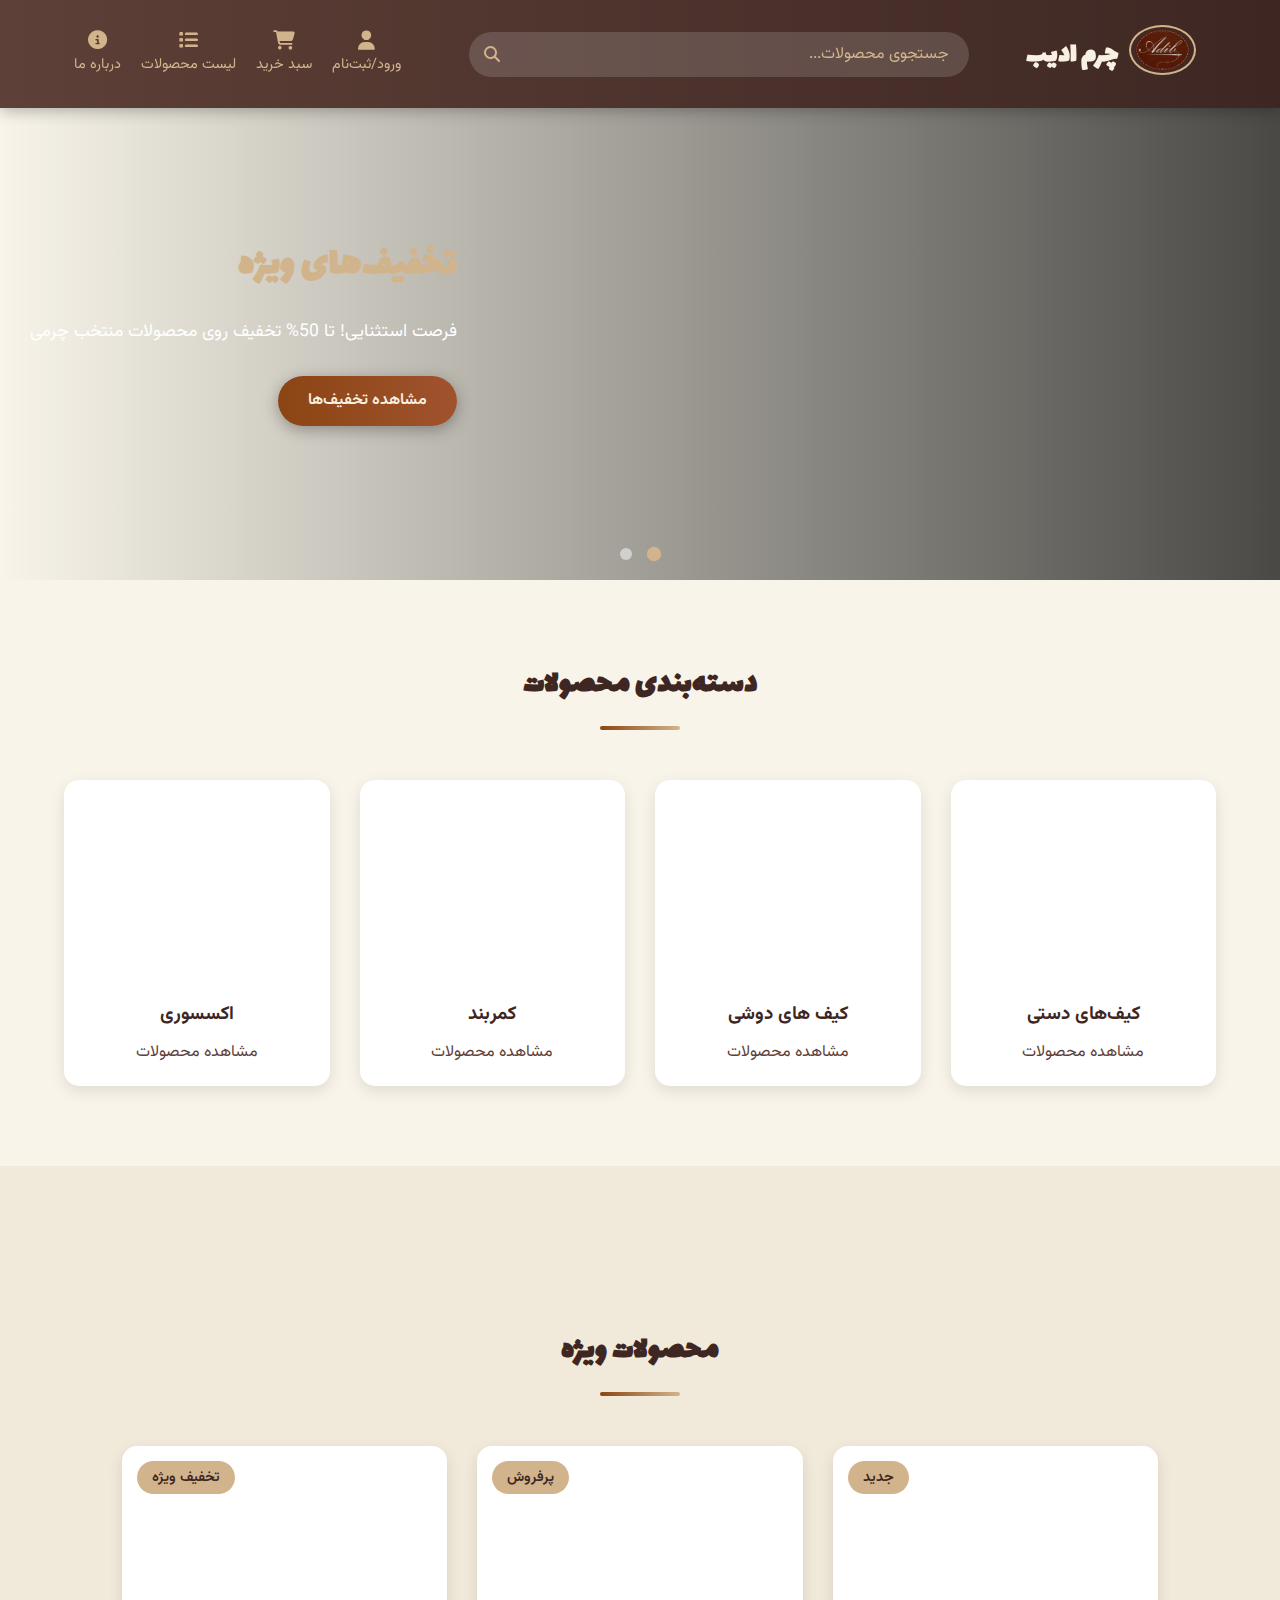
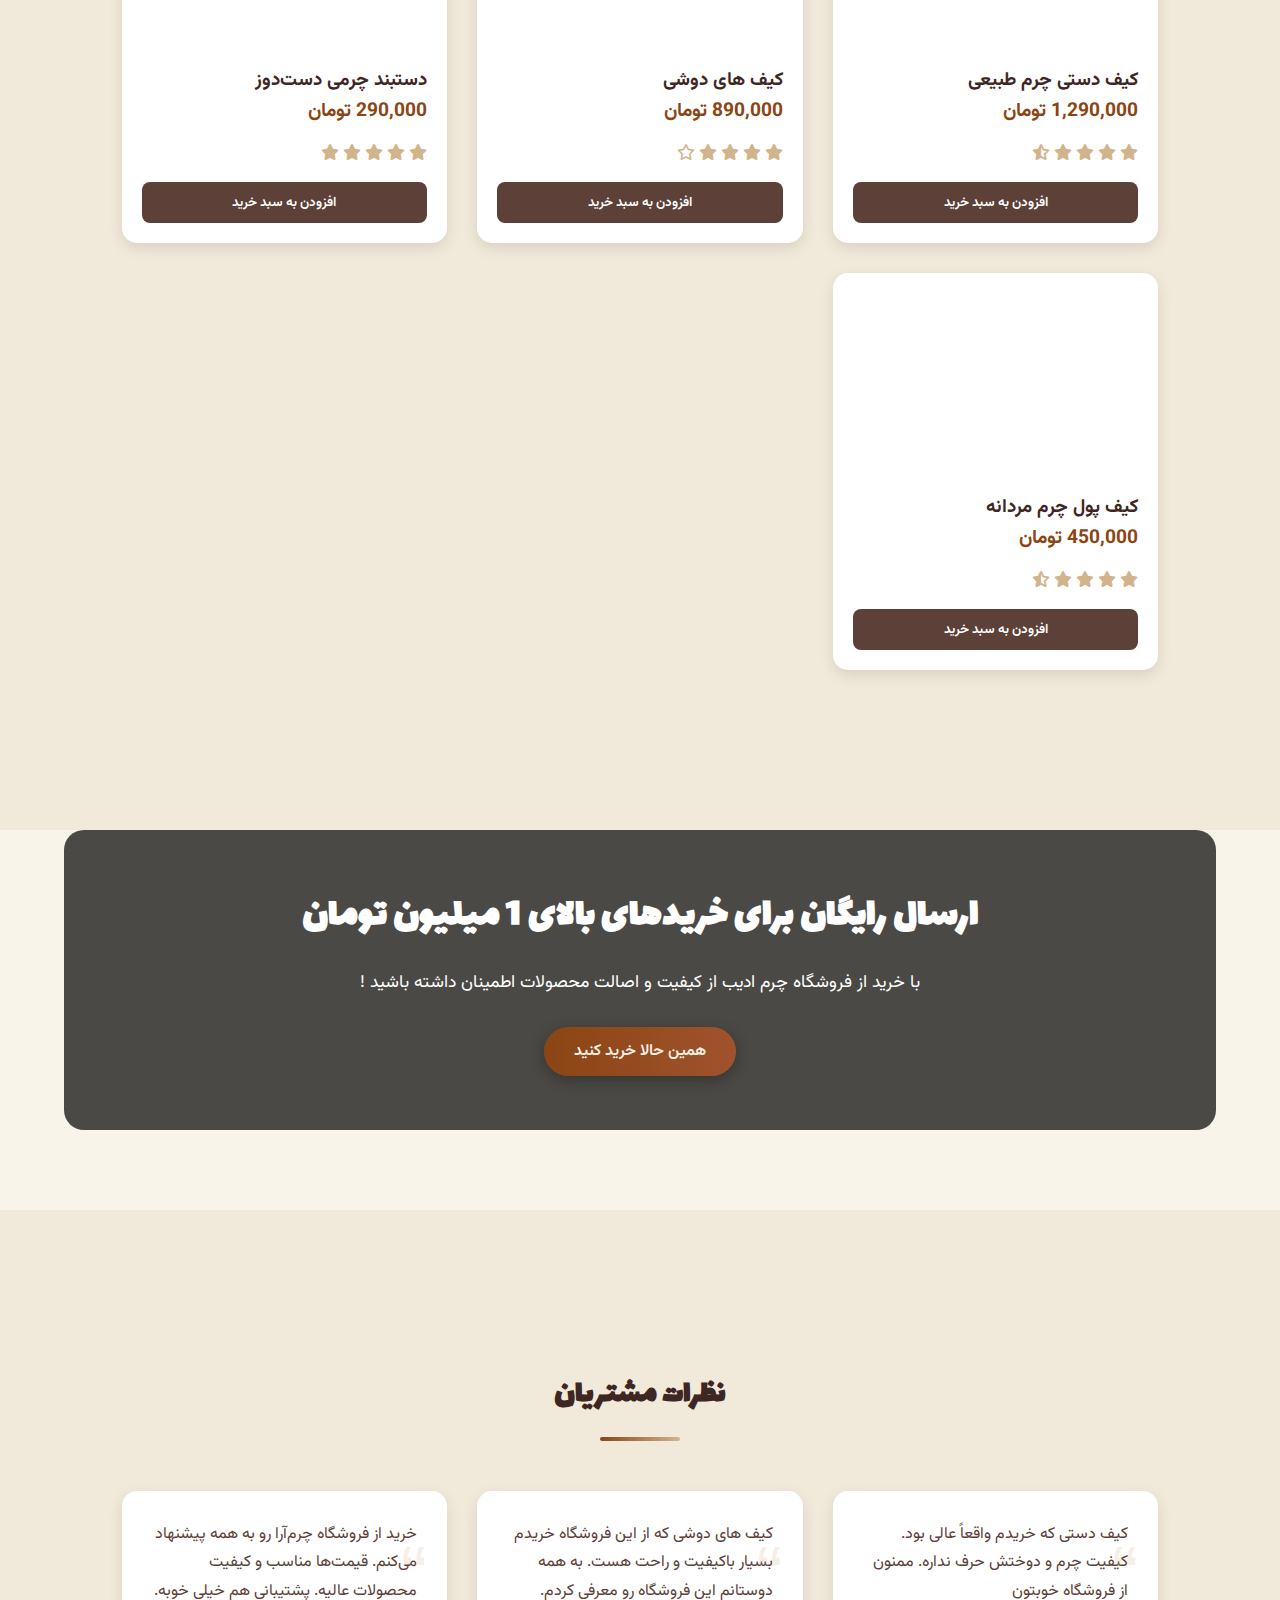
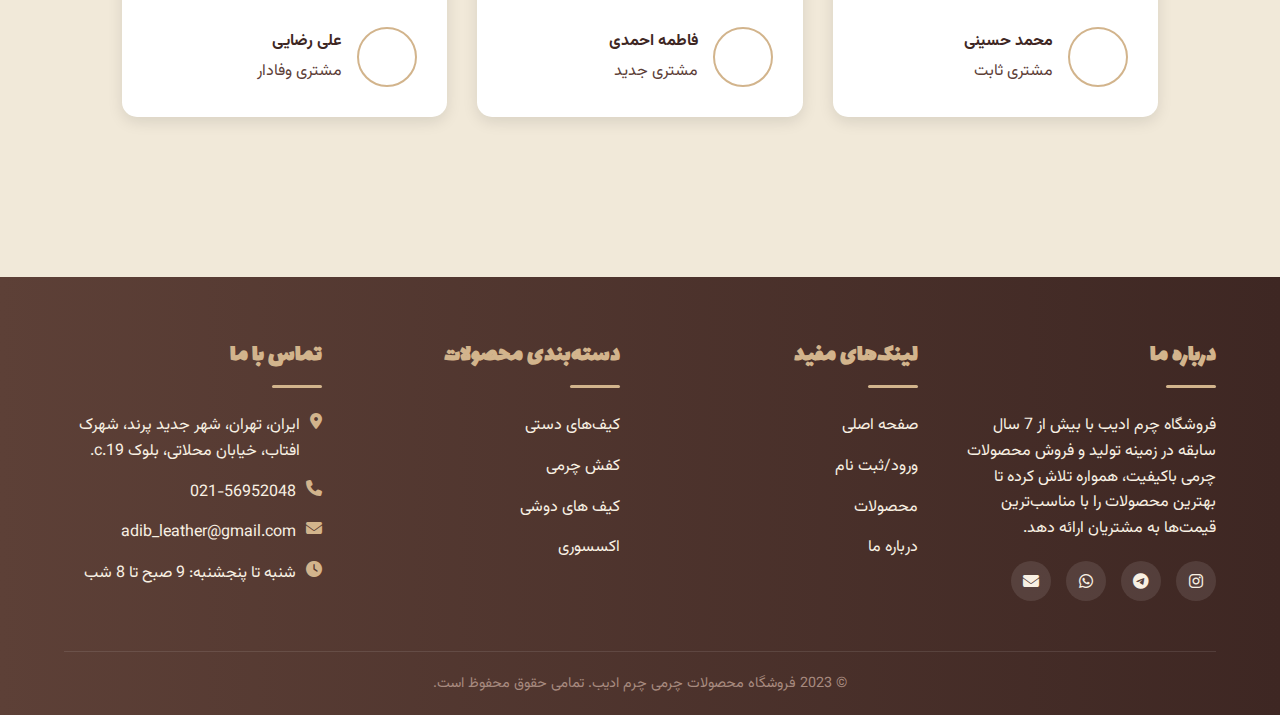
<file: index.html>
<!DOCTYPE html>
<html lang="fa" dir="rtl">
<head>
    <meta charset="UTF-8">
    <meta name="viewport" content="width=device-width, initial-scale=1.0">
    <link rel="icon" href="photos/logo white.jpg">
    <meta name="description" content="به دنیایی از کیفای چرمی خوش اومدین!">
    <title>Adib Leather</title>
    <link rel="stylesheet" href="https://cdnjs.cloudflare.com/ajax/libs/font-awesome/6.4.0/css/all.min.css">
    <link href="https://fonts.googleapis.com/css2?family=Lalezar&family=Vazirmatn:wght@400;500;600;700&display=swap" rel="stylesheet">
    <link rel="stylesheet" href="css/index.css">
   
</head>
<body>
    <!-- Header & Navbar -->
    <header>
        <div class="navbar">
            <div class="logo">
                <a href="index.html">
                <img src="photos/no back.png" alt="Logo">
                </a>
                <h1><a href="index.html">چرم ادیب</a></h1>
            </div>

            <div class="search-bar">
                <i class="fas fa-search"></i>
                <input type="text" placeholder="جستجوی محصولات...">
            </div>

            <div class="nav-links">
                <div class="nav-item" id="user-dropdown-trigger">
                    <i class="fas fa-user"></i>
                    <span>ورود/ثبت‌نام</span>
                    <div class="dropdown" id="user-dropdown">
                        <a href="sginin.html"><i class="fas fa-sign-in-alt"></i> ورود به حساب</a>
                        <a href="profile.html"><i class="fas fa-user-plus"></i>ویرایش پروفایل</a>
                        <a href="#" style="color: red;"><i class="fas fa-sign-out-alt" ></i> خروج</a>
                    </div>
                </div>

                <div class="nav-item" id="cart-dropdown-trigger">
                        <i class="fas fa-shopping-cart"></i>
                    <span>سبد خرید</span>
                    <div class="dropdown cart-dropdown" id="cart-dropdown">
                        <a href="#"><i class="fas fa-shopping-bag"></i>کالای 1</a>
                        <a href="#"><i class="fas fa-shopping-bag"></i> کالای 2</a>
                        <a href="#"><i class="fas fa-shopping-bag"></i> کالای 3</a>
                        <a href="#"><i class="fas fa-shopping-bag"></i> کالای 4</a>
                        <a href="shop.html" style="background: #D2B48C; color: #3E2723; text-align: center; font-weight: bold;">مشاهده سبد خرید</a>
                    </div>
                </div>

                <div class="nav-item">
                    <a href="prd.html">
                        <i class="fas fa-list"></i>
                        <span>لیست محصولات</span>
                    </a>
                </div>

                <div class="nav-item">
                    <a href="contact.html">
                        <i class="fas fa-info-circle"></i>
                        <span>درباره ما</span>
                    </a>
                </div>
            </div>
        </div>
    </header>

    <!-- Hero Slider -->
    <section class="hero">
        <div class="slides">
            <div class="slide" style="background-image: url('https://images.unsplash.com/photo-1601924994987-69e26d50dc26?ixlib=rb-4.0.3&ixid=M3wxMjA3fDB8MHxwaG90by1wYWdlfHx8fGVufDB8fHx8fA%3D%3D&auto=format&fit=crop&w=1470&q=80');">
                <div class="slide-content">
                    <h2>تخفیف‌های ویژه</h2>
                    <p>فرصت استثنایی! تا 50% تخفیف روی محصولات منتخب چرمی</p>
                    <a href="#" class="btn">مشاهده تخفیف‌ها</a>
                </div>
            </div>
            <div class="slide" style="background-image: url('https://images.unsplash.com/photo-1600857544200-b2f666a9a2ec?ixlib=rb-4.0.3&ixid=M3wxMjA3fDB8MHxwaG90by1wYWdlfHx8fGVufDB8fHx8fA%3D%3D&auto=format&fit=crop&w=1470&q=80');">
                <div class="slide-content">
                    <h2>پرفروش‌ترین‌ها</h2>
                    <p>محبوب‌ترین محصولات چرمی با کیفیت عالی و قیمت مناسب</p>
                    <a href="#" class="btn">مشاهده محصولات</a>
                </div>
            </div>
        </div>
        <div class="slider-controls">
            <div class="control-btn active"></div>
            <div class="control-btn"></div>
        </div>
    </section>

    <!-- Categories Section -->
    <section class="section">
        <h2 class="section-title">دسته‌بندی محصولات</h2>
        <div class="categories">
            <div class="category-card">
                <div class="category-img" style="background-image: url('https://images.unsplash.com/photo-1548036328-c9fa89d128fa?ixlib=rb-4.0.3&ixid=M3wxMjA3fDB8MHxwaG90by1wYWdlfHx8fGVufDB8fHx8fA%3D%3D&auto=format&fit=crop&w=1469&q=80');"></div>
                <div class="category-content">
                    <h3>کیف‌های دستی</h3>
                    <a href="prd.html">مشاهده محصولات</a>
                </div>
            </div>
            <div class="category-card">
                <div class="category-img" style="background-image: url('https://images.unsplash.com/photo-1611312449408-fcece27cdbb7?ixlib=rb-4.0.3&ixid=M3wxMjA3fDB8MHxwaG90by1wYWdlfHx8fGVufDB8fHx8fA%3D%3D&auto=format&fit=crop&w=1469&q=80');"></div>
                <div class="category-content">
                    <h3>کیف های دوشی</h3>
                    <a href="prd.html">مشاهده محصولات</a>
                </div>
            </div>
            <div class="category-card">
                <div class="category-img" style="background-image: url('https://images.unsplash.com/photo-1611312449408-fcece27cdbb7?ixlib=rb-4.0.3&ixid=M3wxMjA3fDB8MHxwaG90by1wYWdlfHx8fGVufDB8fHx8fA%3D%3D&auto=format&fit=crop&w=1469&q=80');"></div>
                <div class="category-content">
                    <h3>کمربند</h3>
                    <a href="prd.html">مشاهده محصولات</a>
                </div>
            </div>
            <div class="category-card">
                <div class="category-img" style="background-image: url('https://images.unsplash.com/photo-1584917865442-de89df76afd3?ixlib=rb-4.0.3&ixid=M3wxMjA3fDB8MHxwaG90by1wYWdlfHx8fGVufDB8fHx8fA%3D%3D&auto=format&fit=crop&w=1470&q=80');"></div>
                <div class="category-content">
                    <h3>اکسسوری</h3>
                    <a href="prd.html">مشاهده محصولات</a>
                </div>
            </div>
        </div>
    </section>

    <!-- Products Section -->
    <section class="products">
        <div class="section">
            <h2 class="section-title">محصولات ویژه</h2>
            <div class="product-grid">
                <div class="product-card">
                    <div class="product-badge">جدید</div>
                    <div class="product-img" style="background-image: url('https://images.unsplash.com/photo-1548036328-c9fa89d128fa?ixlib=rb-4.0.3&ixid=M3wxMjA3fDB8MHxwaG90by1wYWdlfHx8fGVufDB8fHx8fA%3D%3D&auto=format&fit=crop&w=1469&q=80');"></div>
                    <div class="product-content">
                        <a href="det.html" class="product-title"><h3>کیف دستی چرم طبیعی</h3></a>
                        <div class="product-price">1,290,000 تومان</div>
                        <div class="product-rating">
                            <i class="fas fa-star"></i>
                            <i class="fas fa-star"></i>
                            <i class="fas fa-star"></i>
                            <i class="fas fa-star"></i>
                            <i class="fas fa-star-half-alt"></i>
                        </div>
                        <button class="add-to-cart">افزودن به سبد خرید</button>
                    </div>
                </div>
                <div class="product-card">
                    <div class="product-badge">پرفروش</div>
                    <div class="product-img" style="background-image: url('https://images.unsplash.com/photo-1611312449408-fcece27cdbb7?ixlib=rb-4.0.3&ixid=M3wxMjA3fDB8MHxwaG90by1wYWdlfHx8fGVufDB8fHx8fA%3D%3D&auto=format&fit=crop&w=1469&q=80');"></div>
                    <div class="product-content">
                        <a href="det.html" class="product-title"> <h3>کیف های دوشی </h3></a>
                        <div class="product-price">890,000 تومان</div>
                        <div class="product-rating">
                            <i class="fas fa-star"></i>
                            <i class="fas fa-star"></i>
                            <i class="fas fa-star"></i>
                            <i class="fas fa-star"></i>
                            <i class="far fa-star"></i>
                        </div>
                        <button class="add-to-cart">افزودن به سبد خرید</button>
                    </div>
                </div>
                <div class="product-card">
                    <div class="product-badge">تخفیف ویژه</div>
                    <div class="product-img" style="background-image: url('https://images.unsplash.com/photo-1584917865442-de89df76afd3?ixlib=rb-4.0.3&ixid=M3wxMjA3fDB8MHxwaG90by1wYWdlfHx8fGVufDB8fHx8fA%3D%3D&auto=format&fit=crop&w=1470&q=80');"></div>
                    <div class="product-content">
                        <a href="det.html" class="product-title"><h3>دستبند چرمی دست‌دوز </h3></a>
                        <div class="product-price">290,000 تومان</div>
                        <div class="product-rating">
                            <i class="fas fa-star"></i>
                            <i class="fas fa-star"></i>
                            <i class="fas fa-star"></i>
                            <i class="fas fa-star"></i>
                            <i class="fas fa-star"></i>
                        </div>
                        <button class="add-to-cart">افزودن به سبد خرید</button>
                    </div>
                </div>
                <div class="product-card">
                    <div class="product-img" style="background-image: url('https://images.unsplash.com/photo-1617137968427-85924c800a22?ixlib=rb-4.0.3&ixid=M3wxMjA3fDB8MHxwaG90by1wYWdlfHx8fGVufDB8fHx8fA%3D%3D&auto=format&fit=crop&w=1374&q=80');"></div>
                    <div class="product-content">
                        <a href="det.html" class="product-title"><h3>کیف پول چرم مردانه </h3></a>
                        <div class="product-price">450,000 تومان</div>
                        <div class="product-rating">
                            <i class="fas fa-star"></i>
                            <i class="fas fa-star"></i>
                            <i class="fas fa-star"></i>
                            <i class="fas fa-star"></i>
                            <i class="fas fa-star-half-alt"></i>
                        </div>
                        <button class="add-to-cart">افزودن به سبد خرید</button>
                    </div>
                </div>
            </div>
        </div>
    </section>

    <!-- Banner Section -->
    <section class="banner">
        <div class="banner-container">
            <div class="banner-content">
                <h2>ارسال رایگان برای خریدهای بالای 1 میلیون تومان</h2>
                <p>با خرید از فروشگاه چرم‌ ادیب از کیفیت و اصالت محصولات اطمینان داشته باشید !</p>
                <a href="prd.html" class="btn">همین حالا خرید کنید</a>
            </div>
        </div>
    </section>

    <!-- Testimonials -->
    <section class="testimonials">
        <div class="section">
            <h2 class="section-title">نظرات مشتریان</h2>
            <div class="testimonial-grid">
                <div class="testimonial-card">
                    <div class="testimonial-content">
                        <p>کیف دستی که خریدم واقعاً عالی بود. کیفیت چرم و دوختش حرف نداره. ممنون از فروشگاه خوبتون</p>
                    </div>
                    <div class="testimonial-author">
                        <div class="author-img" style="background-image: url('https://images.unsplash.com/photo-1507003211169-0a1dd7228f2d?ixlib=rb-4.0.3&ixid=M3wxMjA3fDB8MHxwaG90by1wYWdlfHx8fGVufDB8fHx8fA%3D%3D&auto=format&fit=crop&w=1287&q=80');"></div>
                        <div class="author-info">
                            <h4>محمد حسینی</h4>
                            <p>مشتری ثابت</p>
                        </div>
                    </div>
                </div>
                <div class="testimonial-card">
                    <div class="testimonial-content">
                        <p>کیف های دوشی که از این فروشگاه خریدم بسیار باکیفیت و راحت هست. به همه دوستانم این فروشگاه رو معرفی کردم.</p>
                    </div>
                    <div class="testimonial-author">
                        <div class="author-img" style="background-image: url('https://images.unsplash.com/photo-1489424731084-a5d8b219a5bb?ixlib=rb-4.0.3&ixid=M3wxMjA3fDB8MHxwaG90by1wYWdlfHx8fGVufDB8fHx8fA%3D%3D&auto=format&fit=crop&w=1374&q=80');"></div>
                        <div class="author-info">
                            <h4>فاطمه احمدی</h4>
                            <p>مشتری جدید</p>
                        </div>
                    </div>
                </div>
                <div class="testimonial-card">
                    <div class="testimonial-content">
                        <p>خرید از فروشگاه چرم‌آرا رو به همه پیشنهاد می‌کنم. قیمت‌ها مناسب و کیفیت محصولات عالیه. پشتیبانی هم خیلی خوبه.</p>
                    </div>
                    <div class="testimonial-author">
                        <div class="author-img" style="background-image: url('https://images.unsplash.com/photo-1552058544-f2b08422138a?ixlib=rb-4.0.3&ixid=M3wxMjA3fDB8MHxwaG90by1wYWdlfHx8fGVufDB8fHx8fA%3D%3D&auto=format&fit=crop&w=1398&q=80');"></div>
                        <div class="author-info">
                            <h4>علی رضایی</h4>
                            <p>مشتری وفادار</p>
                        </div>
                    </div>
                </div>
            </div>
        </div>
    </section>

    <!-- Footer -->
    <footer>
        <div class="footer-content">
            <div class="footer-column">
                <h3>درباره ما</h3>
                <p>فروشگاه چرم‌ ادیب با بیش از 7 سال سابقه در زمینه تولید و فروش محصولات چرمی باکیفیت، همواره تلاش کرده تا بهترین محصولات را با مناسب‌ترین قیمت‌ها به مشتریان ارائه دهد.</p>
                <div class="social-links">
                    <a href="#"><i class="fab fa-instagram"></i></a>
                    <a href="#"><i class="fab fa-telegram"></i></a>
                    <a href="#"><i class="fab fa-whatsapp"></i></a>
                    <a href="#"><i class="fa fa-envelope"></i></a>
                </div>
            </div>
            <div class="footer-column">
                <h3>لینک‌های مفید</h3>
                <ul class="footer-links">
                    <li><a href="index.html">صفحه اصلی</a></li>
                    <li><a href="sginin.html">ورود/ثبت نام</a></li>
                    <li><a href="prd.html">محصولات</a></li>
                    <li><a href="contact.html">درباره ما</a></li>
                </ul>
            </div>
            <div class="footer-column">
                <h3>دسته‌بندی محصولات</h3>
                <ul class="footer-links">
                    <li><a href="prd.html">کیف‌های دستی</a></li>
                    <li><a href="prd.html">کفش چرمی</a></li>
                    <li><a href="prd.html">کیف های دوشی</a></li>
                    <li><a href="prd.html">اکسسوری</a></li>
                </ul>
            </div>
            <div class="footer-column">
                <h3>تماس با ما</h3>
                <ul class="contact-info">
                    <li><i class="fas fa-map-marker-alt"></i> ایران، تهران، شهر جدید پرند، شهرک افتاب، خیابان محلاتی، بلوک c.19.</li>
                    <li><i class="fas fa-phone"></i> 021-56952048</li>
                    <li><i class="fas fa-envelope"></i> adib_leather@gmail.com</li>
                    <li><i class="fas fa-clock"></i> شنبه تا پنجشنبه: 9 صبح تا 8 شب</li>
                </ul>
            </div>
        </div>
        <div class="copyright">
            © 2023 فروشگاه محصولات چرمی چرم ادیب. تمامی حقوق محفوظ است.
        </div>
    </footer>

   <script src="js/index.js"></script>
</body>
</html>
</file>
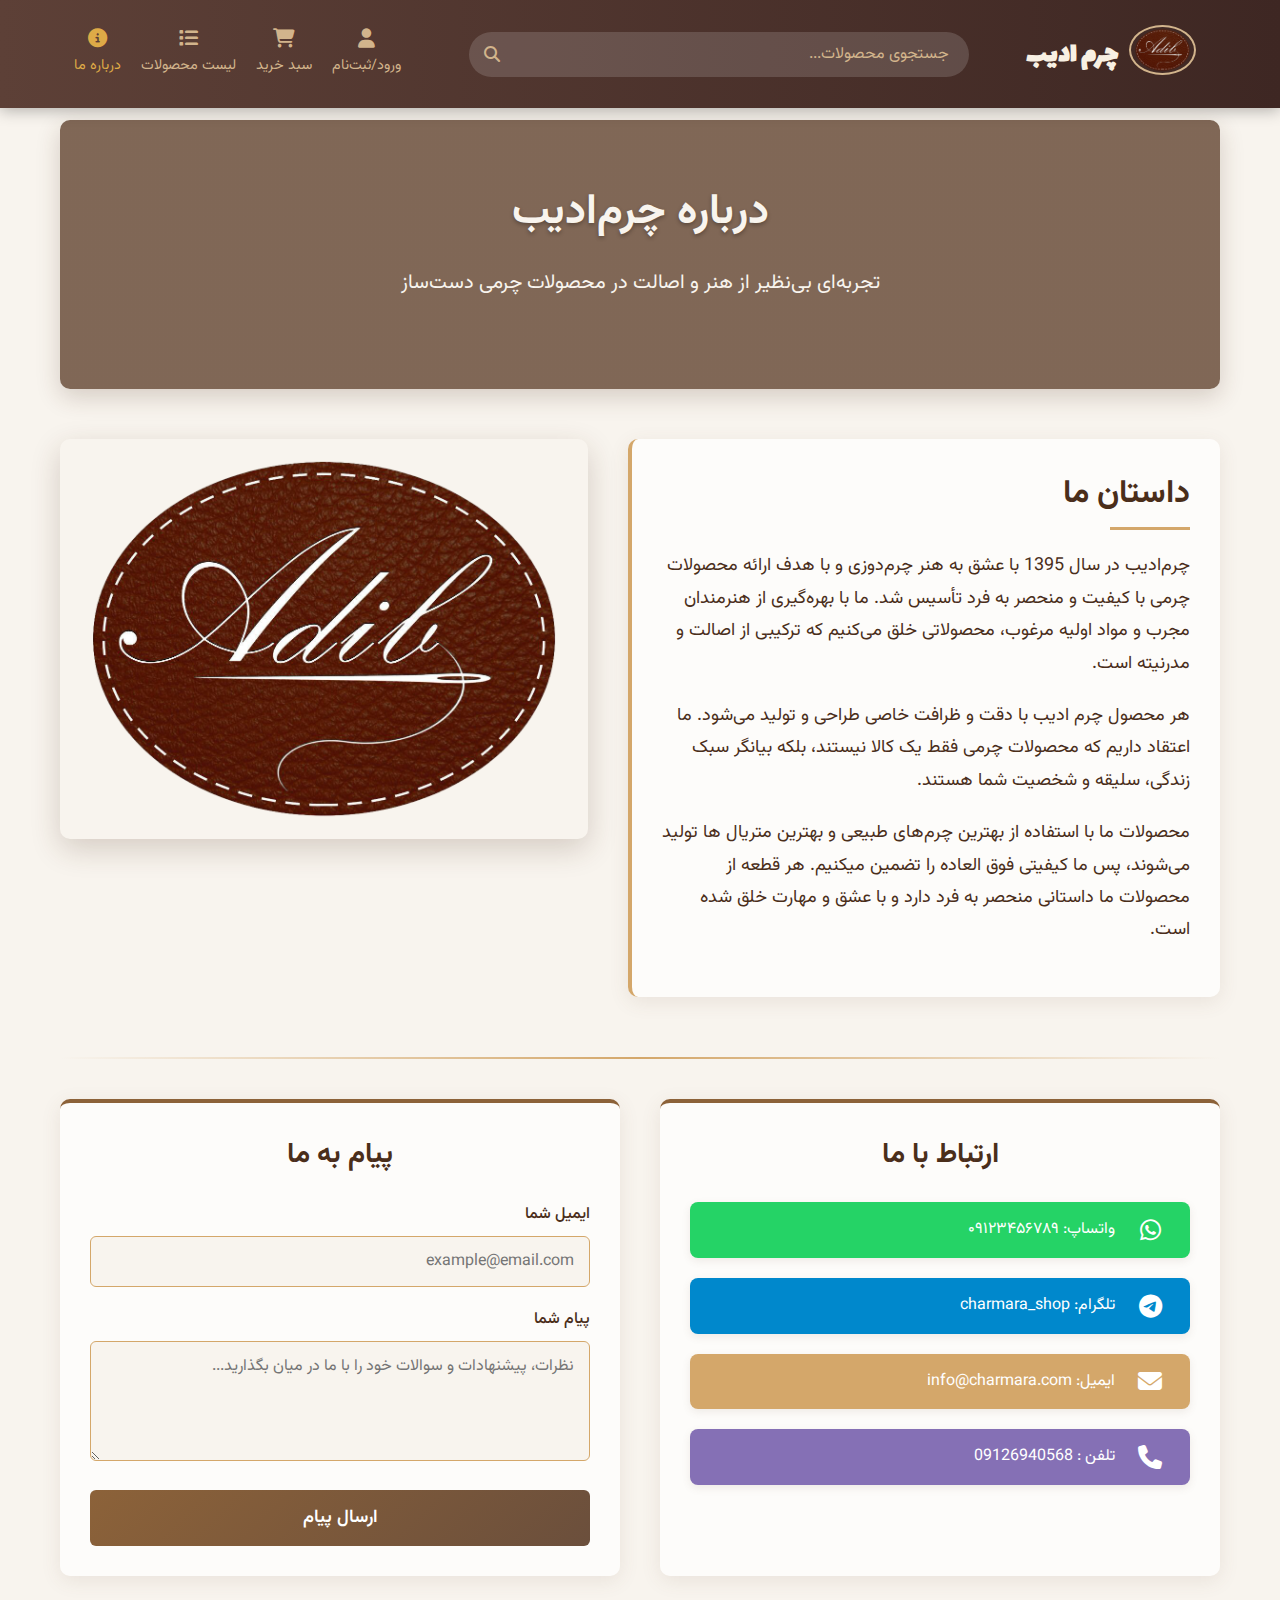
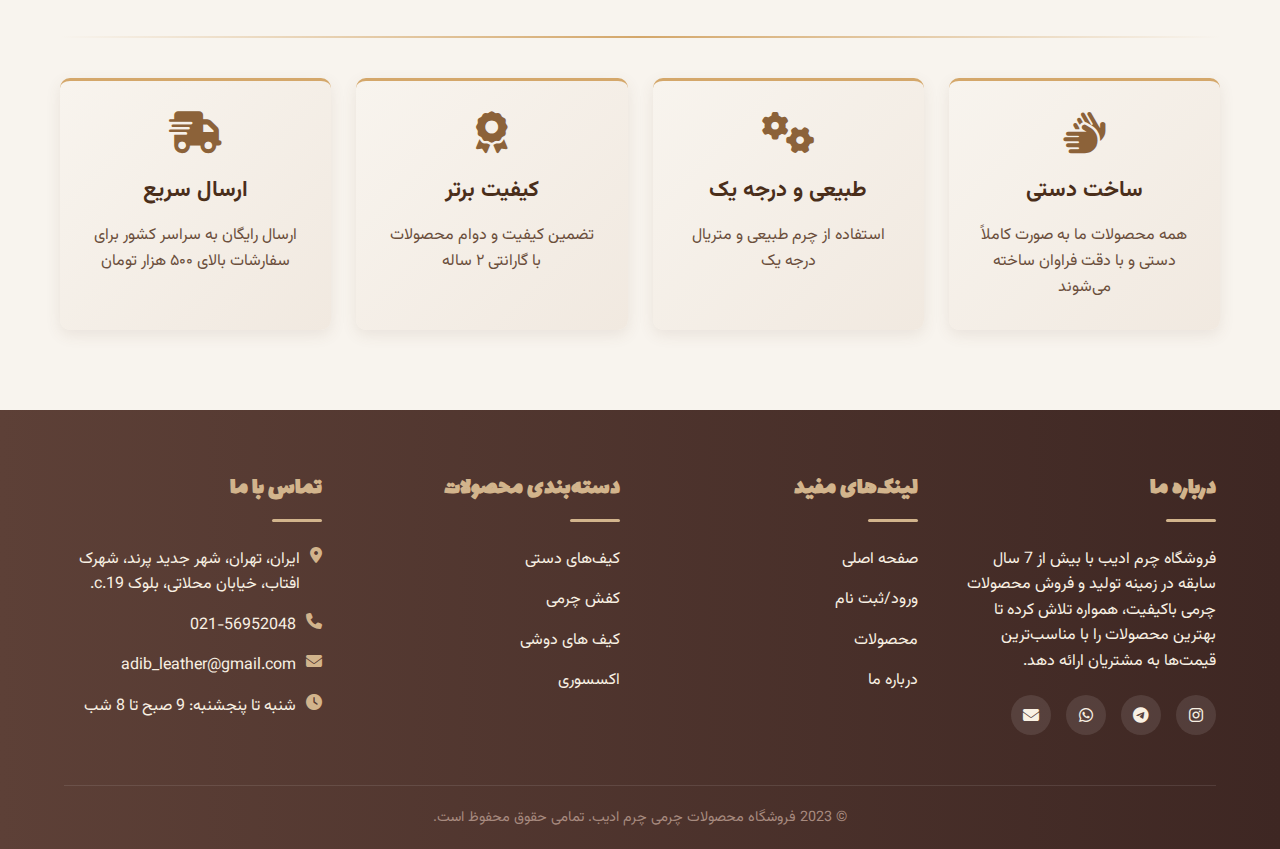
<file: contact.html>
<!DOCTYPE html>
<html lang="fa" dir="rtl">
<head>
    <meta charset="UTF-8">
    <meta name="viewport" content="width=device-width, initial-scale=1.0">
    <title>درباره ما</title>
    <link rel="icon" href="photos/logo white.jpg">
    <link rel="stylesheet" href="https://cdnjs.cloudflare.com/ajax/libs/font-awesome/6.4.0/css/all.min.css">
    <link href="https://fonts.googleapis.com/css2?family=Lalezar&family=Vazirmatn:wght@400;500;600;700&display=swap" rel="stylesheet">
    <link rel="stylesheet" href="css/contact.css">
</head>

<body>
    <!-- هدر -->
   <header>
        <div class="navbar">
            <div class="logo">
                <a href="index.html">
                <img src="photos/no back.png" alt="Logo">
                </a>
                <h1><a href="index.html">چرم ادیب</a></h1>
            </div>

            <div class="search-bar">
                <i class="fas fa-search"></i>
                <input type="text" placeholder="جستجوی محصولات...">
            </div>

            <div class="nav-links">
                <div class="nav-item" id="user-dropdown-trigger">
                    <i class="fas fa-user"></i>
                    <span>ورود/ثبت‌نام</span>
                    <div class="dropdown" id="user-dropdown">
                        <a href="sginin.html"><i class="fas fa-sign-in-alt"></i> ورود به حساب</a>
                        <a href="profile.html"><i class="fas fa-user-plus"></i>ویرایش پروفایل</a>
                        <a href="#"style="color: red;"><i class="fas fa-sign-out-alt" ></i> خروج</a>
                    </div>
                </div>

                <div class="nav-item" id="cart-dropdown-trigger">
                        <i class="fas fa-shopping-cart"></i>


                    <span>سبد خرید</span>
                    <div class="dropdown cart-dropdown" id="cart-dropdown">
                        <a href="#"><i class="fas fa-shopping-bag"></i>کالای 1</a>
                        <a href="#"><i class="fas fa-shopping-bag"></i> کالای 2</a>
                        <a href="#"><i class="fas fa-shopping-bag"></i> کالای 3</a>
                        <a href="#"><i class="fas fa-shopping-bag"></i> کالای 4</a>
                        <a href="shop.html" style="background: #D2B48C; color: #3E2723; text-align: center; font-weight: bold;">مشاهده سبد خرید</a>
                    </div>
                </div>

                <div class="nav-item">
                    <a href="prd.html">
                        <i class="fas fa-list"></i>

                        <span>لیست محصولات</span>
                    </a>
                </div>

                <div class="nav-item" style="color: #deaa47;">
                    <a href="contact.html">
                        <i class="fas fa-info-circle"></i>
                        <span>درباره ما</span>
                    </a>
                </div>
            </div>
        </div>
    </header>


    <main class="container">
        <!-- بخش قهرمان -->
        <section class="hero">
            <h1>درباره چرم‌ادیب</h1>
            <p>تجربه‌ای بی‌نظیر از هنر و اصالت در محصولات چرمی دست‌ساز</p>
        </section>

        <!-- بخش درباره ما -->
        <section class="about-section">
            <div class="about-text">
                <h2>داستان ما</h2>
                <p>چرم‌ادیب در سال 1395 با عشق به هنر چرم‌دوزی و با هدف ارائه محصولات چرمی با کیفیت و منحصر به فرد تأسیس شد. ما با بهره‌گیری از هنرمندان مجرب و مواد اولیه مرغوب، محصولاتی خلق می‌کنیم که ترکیبی از اصالت و مدرنیته است.</p>
                <p>هر محصول چرم‌ ادیب با دقت و ظرافت خاصی طراحی و تولید می‌شود. ما اعتقاد داریم که محصولات چرمی فقط یک کالا نیستند، بلکه بیانگر سبک زندگی، سلیقه و شخصیت شما هستند.</p>
                <p>محصولات ما با استفاده از بهترین چرم‌های طبیعی و بهترین متریال ها تولید می‌شوند، پس ما کیفیتی فوق العاده را تضمین میکنیم. هر قطعه از محصولات ما داستانی منحصر به فرد دارد و با عشق و مهارت خلق شده است.</p>
            </div>
            <div class="about-image"><img src="photos/no back.png" alt="about-image"></div>
        </section>

        <div class="divider"></div>

        <!-- بخش ارتباطات -->
        <section class="contact-section">
            <div class="social-box">
                <h3>ارتباط با ما</h3>
                <div class="s-links">
                    <a href="https://wa.me/989123456789" class="s-link whatsapp">
                        <i class="fab fa-whatsapp"></i>
                        <span>واتساپ: ۰۹۱۲۳۴۵۶۷۸۹</span>
                    </a>
                    <a href="https://t.me/charmara_shop" class="s-link telegram">
                        <i class="fab fa-telegram"></i>
                        <span>تلگرام: charmara_shop</span>
                    </a>
                    <a href="mailto:info@charmara.com" class="s-link email">
                        <i class="fas fa-envelope"></i>
                        <span>ایمیل: info@charmara.com</span>
                    </a>
                    <a href="#" class="s-link phone">
                        <i class="fa fa-phone"></i>
                        <span> تلفن : 09126940568</span>


                    </a>
                </div>
            </div>
            
            <div class="message-box">
                <h3>پیام به ما</h3>
                <form>
                    <div class="form-group">
                        <label for="email">ایمیل شما</label>
                        <input type="email" id="email" placeholder="example@email.com" required>
                    </div>
                    <div class="form-group">
                        <label for="message">پیام شما</label>
                        <textarea id="message" placeholder="نظرات، پیشنهادات و سوالات خود را با ما در میان بگذارید..." required></textarea>
                    </div>
                    <button type="submit" class="submit-btn">ارسال پیام</button>
                </form>
            </div>
        </section>

        <div class="divider"></div>

        <!-- ویژگی‌ها -->
        <section class="features">
            <div class="feature-card">
                <i class="fas fa-hands"></i>
                <h4>ساخت دستی</h4>
                <p>همه محصولات ما به صورت کاملاً دستی و با دقت فراوان ساخته می‌شوند</p>
            </div>
            <div class="feature-card">
                <i class="fa-solid fa-gears"></i>
                <h4>طبیعی و درجه یک</h4>
                <p>استفاده از چرم طبیعی و متریال درجه یک</p>
            </div>
            <div class="feature-card">
                <i class="fas fa-award"></i>
                <h4>کیفیت برتر</h4>
                <p>تضمین کیفیت و دوام محصولات با گارانتی ۲ ساله</p>
            </div>
            <div class="feature-card">
                <i class="fas fa-shipping-fast"></i>
                <h4>ارسال سریع</h4>
                <p>ارسال رایگان به سراسر کشور برای سفارشات بالای ۵۰۰ هزار تومان</p>
            </div>
        </section>
    </main>

    <!-- فوتر -->
<footer>
        <div class="footer-content">
            <div class="footer-column">
                <h3>درباره ما</h3>
                <p>فروشگاه چرم‌ ادیب با بیش از 7 سال سابقه در زمینه تولید و فروش محصولات چرمی باکیفیت، همواره تلاش کرده تا بهترین محصولات را با مناسب‌ترین قیمت‌ها به مشتریان ارائه دهد.</p>
                <div class="social-links">
                    <a href="#"><i class="fab fa-instagram"></i></a>
                    <a href="#"><i class="fab fa-telegram"></i></a>
                    <a href="#"><i class="fab fa-whatsapp"></i></a>
                    <a href="#"><i class="fa fa-envelope"></i></a>
                </div>
            </div>
            <div class="footer-column">
                <h3>لینک‌های مفید</h3>
                <ul class="footer-links">
                    <li><a href="index.html">صفحه اصلی</a></li>
                    <li><a href="sginin.html">ورود/ثبت نام</a></li>
                    <li><a href="prd.html">محصولات</a></li>
                    <li><a href="contact.html">درباره ما</a></li>
                </ul>
            </div>
            <div class="footer-column">
                <h3>دسته‌بندی محصولات</h3>
                <ul class="footer-links">
                    <li><a href="prd.html">کیف‌های دستی</a></li>
                    <li><a href="prd.html">کفش چرمی</a></li>
                    <li><a href="prd.html">کیف های دوشی</a></li>
                    <li><a href="prd.html">اکسسوری</a></li>
                </ul>
            </div>
            <div class="footer-column">
                <h3>تماس با ما</h3>
                <ul class="contact-info">
                    <li><i class="fas fa-map-marker-alt"></i> ایران، تهران، شهر جدید پرند، شهرک افتاب، خیابان محلاتی، بلوک c.19.</li>
                    <li><i class="fas fa-phone"></i> 021-56952048</li>
                    <li><i class="fas fa-envelope"></i> adib_leather@gmail.com</li>
                    <li><i class="fas fa-clock"></i> شنبه تا پنجشنبه: 9 صبح تا 8 شب</li>
                </ul>
            </div>
        </div>
        <div class="copyright">
            © 2023 فروشگاه محصولات چرمی چرم ادیب. تمامی حقوق محفوظ است.
        </div>
    </footer>
    <script src="js/contact.js">
    </script>
</body>
</html>
</file>
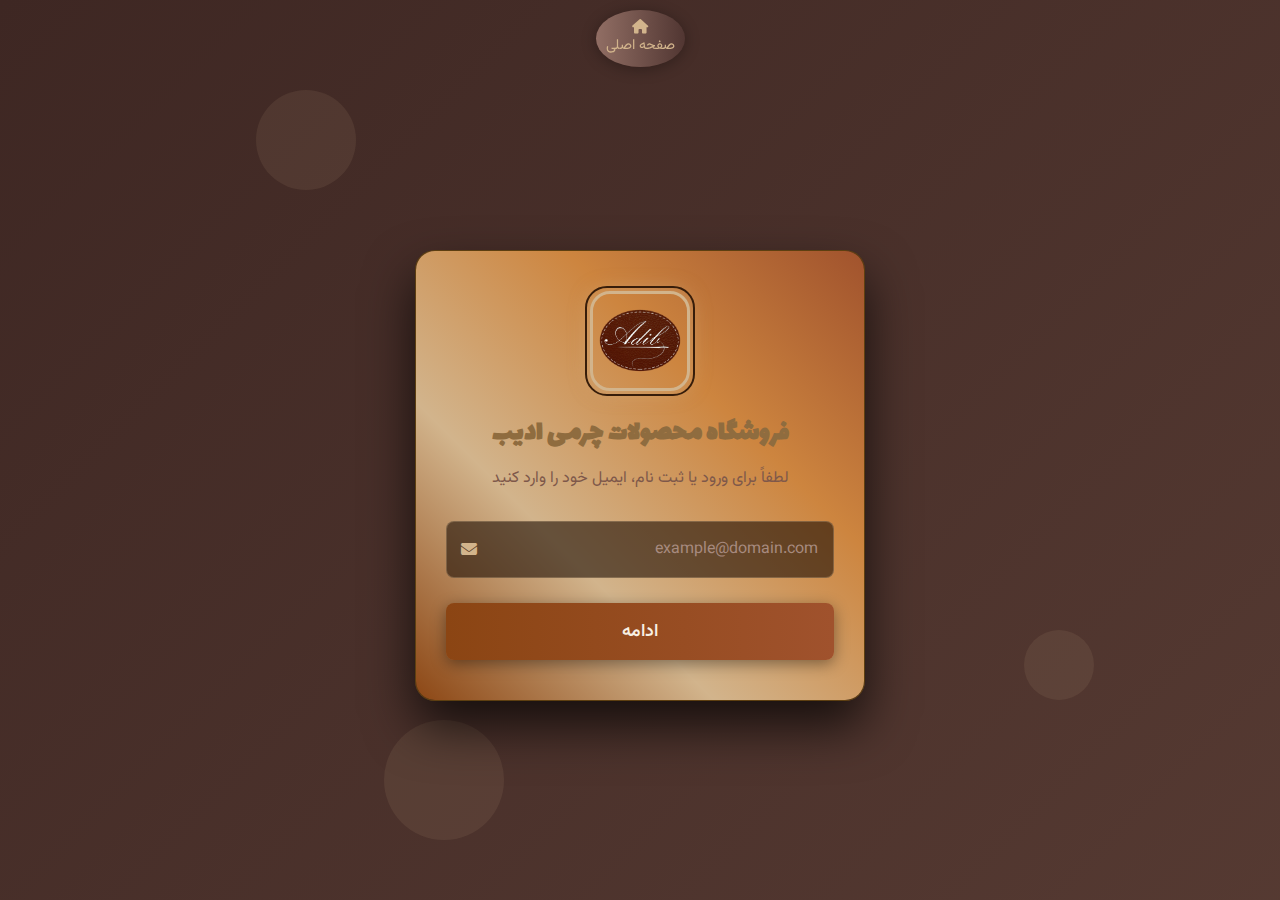
<file: sginin.html>
<!DOCTYPE html>
<html lang="fa" dir="rtl">
<head>
    <meta charset="UTF-8">
    <meta name="viewport" content="width=device-width, initial-scale=1.0">
    <link rel="icon" href="photos/logo white.jpg">
    <meta name="description" content="به دنیایی از کیفای چرمی خوش اومدین!">
    <title>ورود/ثبت‌ نام</title>    
    <link rel="stylesheet" href="https://cdnjs.cloudflare.com/ajax/libs/font-awesome/6.4.0/css/all.min.css">
    <link rel="stylesheet" href="css/shinin.css">
    <link href="https://fonts.googleapis.com/css2?family=Lalezar&family=Vazirmatn:wght@400;500;600&display=swap" rel="stylesheet">        
</head>

<body>
    <header>
        <div class="navbar">
        <a href="index.html">
            <i class="fa-solid fa-house"></i>
            <span>صفحه اصلی</span>
        </a>
        </div>
    </header>
    <!-- افکت‌های شناور پس‌زمینه -->
    <div class="floating-objects">
        <div class="floating" style="width: 100px; height: 100px; top: 10%; left: 20%;"></div>
        <div class="floating" style="width: 70px; height: 70px; top: 70%; left: 80%; animation-duration: 12s;"></div>
        <div class="floating" style="width: 50px; height: 50px; top: 40%; left: 50%; animation-duration: 18s;"></div>
        <div class="floating" style="width: 120px; height: 120px; top: 80%; left: 30%; animation-duration: 20s;"></div>
    </div>
    
    <div class="container">
        <div class="profile-container">
            <!-- لوگوی ادیب-->
            <img src="photos/no back.png"
                 alt="Your Photo" class="profile-image">
            <div class="profile-frame"></div>
        </div>
        
        <div class="form-header">
            <h1>فروشگاه محصولات چرمی ادیب</h1>
            <p>لطفاً برای ورود یا ثبت نام، ایمیل خود را وارد کنید</p>
        </div>
        
        <div class="form-container">
            <!-- مرحله اول: ایمیل -->
            <form id="email-form" class="form active">
                <div class="input-group">
                    <i class="fas fa-envelope"></i>
                    <input type="email" id="email" placeholder="example@domain.com" required>
                </div>
                <button type="button" id="next-btn" class="btn">ادامه</button>
            </form>
            
            <!-- مرحله دوم: رمز عبور -->
            <form id="password-form" class="form">

                <!-- الرت رمز -->
                <p class="alert"> **رمز ورود تطابق ندارد**</p>

                <div class="input-group">
                    <i class="fas fa-lock"></i>
                    <input type="password" id="password" placeholder="رمز عبور" required>
                    
                </div>
                <div>
                <div class="input-group">
                    <i class="fas fa-lock"></i>
                    <input type="password" id="password" placeholder="تکرار رمز عبور " required>

                    
                </div>
                <button type="submit" class="btn">ورود به حساب</button>
                <a href="#" class="forgot-password">رمز عبور را فراموش کرده‌اید؟</a>
            </form>
        </div>
    </div>
 <script src="js/sginin.js">
 </script>
    </body>
</html>
</file>
<file: css/contact.css>
* {
            margin: 0;
            padding: 0;
            box-sizing: border-box;
            font-family: 'Vazirmatn', 'Segoe UI', Tahoma, Geneva, Verdana, sans-serif;
        }
        
        body {
            background-color: #f8f4ee;
            color: #4a2e1a;
            line-height: 1.6;
        }
        
        .container {
            max-width: 1200px;
            margin: auto;
            padding: 20px;
        }
        
        /* هدر */
        a {
            text-decoration: none;
            color: inherit;
        }

        ul {
            list-style: none;
        }

        /* Header and Navbar Styles */
        header {
            background: linear-gradient(to right, #5D4037, #3E2723);
            color: #D2B48C;
            position: absolute;
            width: 100%;
            top: 0;
            z-index: 1000;
            box-shadow: 0 2px 15px rgba(0, 0, 0, 0.3);
        }

        .navbar {
            display: flex;
            justify-content: space-between;
            align-items: center;
            padding: 15px 5%;
            max-width: 1400px;
            margin: 0 auto;
        }

        .logo {
            display: flex;
            align-items: center;
        }

        .logo img {
            height: 50px;
            margin-right: 10px;
            border-radius: 50%;
            border: 2px solid #D2B48C;
            margin-top: 10px;
        }

        .logo a{
            font-family: 'Lalezar', cursive;
            font-size: 1.8rem;
            color: #f8f0e3;
            padding-right:10px;
        }

        .search-bar {
            flex: 1;
            max-width: 500px;
            margin: 0 20px;
            position: relative;
        }

        .search-bar input {
            width: 100%;
            padding: 10px 20px 10px 45px;
            border-radius: 30px;
            border: none;
            background: rgba(255, 255, 255, 0.15);
            color: #f8f0e3;
            font-size: 1rem;
            transition: all 0.3s ease;
        }

        .search-bar input::placeholder {
            color: #D2B48C;
        }

        .search-bar input:focus {
            outline: none;
            background: rgba(255, 255, 255, 0.25);
            box-shadow: 0 0 10px rgba(210, 180, 140, 0.5);
        }

        .search-bar i {
            position: absolute;
            left: 15px;
            top: 50%;
            transform: translateY(-50%);
            color: #D2B48C;
        }

        .nav-links {
            display: flex;
            align-items: center;
        }

        .nav-item {
            margin: 0 10px;
            position: relative;
            text-align: center;
            cursor: pointer;
        }

        .nav-item i {
            display: block;
            margin-bottom: 5px;
            font-size: 1.2rem;
        }

        .nav-item span {
            font-size: 0.9rem;
        }

        .nav-item:hover {
            color: #f8f0e3;
        }

        .dropdown {
            position: absolute;
            top: 100%;
            right: 0;
            background: #fff;
            border-radius: 8px;
            box-shadow: 0 5px 15px rgba(0, 0, 0, 0.2);
            min-width: 200px;
            display: none;
            z-index: 100;
            overflow: hidden;
        }

        .dropdown.active {
            display: block;
            animation: fadeIn 0.3s ease;
        }

        @keyframes fadeIn {
            from { opacity: 0; transform: translateY(10px); }
            to { opacity: 1; transform: translateY(0); }
        }

        .dropdown a {
            display: block;
            padding: 12px 20px;
            color: #5D4037;
            border-bottom: 1px solid #eee;
            transition: all 0.3s ease;
        }

        .dropdown a:hover {
            background: #f8f4e9;
            color: #3E2723;
            padding-right: 25px;
        }

        .dropdown a:last-child {
            border-bottom: none;
        }

        .cart-dropdown {
            right: -50px;
        }
        
        /* بخش اصلی */
        main {
            padding: 50px 0;
        }
        
        .hero {
            text-align: center;
            padding: 60px 20px;
            background: linear-gradient(rgba(107, 79, 60, 0.85), rgba(107, 79, 60, 0.85)), url('https://images.unsplash.com/photo-1542327897-d73f4005b533?ixlib=rb-4.0.3&ixid=M3wxMjA3fDB8MHxwaG90by1wYWdlfHx8fGVufDB8fHx8fA%3D%3D&auto=format&fit=crop&w=1200&q=80');
            background-size: cover;
            background-position: center;
            color: #f8f4ee;
            border-radius: 10px;
            margin-bottom: 50px;
            box-shadow: 0 8px 25px rgba(74, 46, 26, 0.2);
            margin-top: 100px;
        }
        
        .hero h1 {
            font-size: 42px;
            margin-bottom: 20px;
            text-shadow: 0 2px 4px rgba(0, 0, 0, 0.3);
        }
        
        .hero p {
            font-size: 20px;
            max-width: 800px;
            margin: 0 auto 30px;
        }
        
        .divider {
            height: 2px;
            background: linear-gradient(90deg, transparent, #d4a76a, transparent);
            margin: 40px 0;
        }
        
        /* بخش درباره ما */
        .about-section {
            display: flex;
            flex-wrap: wrap;
            gap: 40px;
            margin-bottom: 60px;
        }
        
        .about-text {
            flex: 1;
            min-width: 300px;
            padding: 30px;
            background-color: rgba(255, 255, 255, 0.7);
            border-radius: 10px;
            box-shadow: 0 5px 20px rgba(107, 79, 60, 0.1);
            border-left: 4px solid #d4a76a;
        }
        
        .about-text h2 {
            font-size: 32px;
            color: #4a2e1a;
            margin-bottom: 20px;
            position: relative;
            padding-bottom: 10px;
        }
        
        .about-text h2::after {
            content: '';
            position: absolute;
            bottom: 0;
            right: 0;
            width: 80px;
            height: 3px;
            background-color: #d4a76a;
        }
        
        .about-text p {
            margin-bottom: 20px;
            font-size: 18px;
            line-height: 1.8;
        }
        
        .about-image {
            flex: 1;
            min-width: 300px;
            border-radius: 10px;
            overflow: hidden;
            box-shadow: 0 10px 30px rgba(74, 46, 26, 0.2);
            height: 400px;
            display: flex;
            justify-content: center;
            background: transparent;
        }
        
        
        /* بخش ارتباطات */
        .contact-section {
            display: flex;
            flex-wrap: wrap;
            gap: 40px;
            margin-bottom: 60px;
        }
        
        .social-box {
            flex: 1;
            min-width: 300px;
            padding: 30px;
            background-color: rgba(255, 255, 255, 0.7);
            border-radius: 10px;
            box-shadow: 0 5px 20px rgba(107, 79, 60, 0.1);
            border-top: 4px solid #8c6239;
        }
        
        .social-box h3 {
            font-size: 28px;
            color: #4a2e1a;
            margin-bottom: 25px;
            text-align: center;
        }
        
        .s-links {
            display: flex;
            flex-direction: column;
            gap: 20px;
        }
        
        .s-link {
            display: flex;
            align-items: center;
            padding: 15px 20px;
            background-color: #f1e9e0;
            border-radius: 8px;
            text-decoration: none;
            color: #4a2e1a;
            transition: all 0.3s ease;
            box-shadow: 0 3px 8px rgba(107, 79, 60, 0.1);
        }
        
        .s-link:hover {
            transform: translateY(-3px);
            box-shadow: 0 5px 15px rgba(107, 79, 60, 0.2);
        }
        
        .s-link i {
            font-size: 24px;
            margin-left: 15px;
            width: 40px;
            text-align: center;
        }
        
        .whatsapp { background-color: #25D366; color: white; }
        .telegram { background-color: #0088cc; color: white; }
        .email { background-color: #d4a76a; color: white; }
        .phone { background-color: #8570b5; color: white; }
        
        .message-box {
            flex: 1;
            min-width: 300px;
            padding: 30px;
            background-color: rgba(255, 255, 255, 0.7);
            border-radius: 10px;
            box-shadow: 0 5px 20px rgba(107, 79, 60, 0.1);
            border-top: 4px solid #8c6239;
        }
        
        .message-box h3 {
            font-size: 28px;
            color: #4a2e1a;
            margin-bottom: 25px;
            text-align: center;
        }
        
        .form-group {
            margin-bottom: 20px;
        }
        
        .form-group label {
            display: block;
            margin-bottom: 8px;
            font-weight: 500;
            color: #4a2e1a;
        }
        
        .form-group input,
        .form-group textarea {
            width: 100%;
            padding: 12px 15px;
            border: 1px solid #d4a76a;
            border-radius: 6px;
            background-color: #f8f4ee;
            font-size: 16px;
            transition: border-color 0.3s;
        }
        
        .form-group input:focus,
        .form-group textarea:focus {
            outline: none;
            border-color: #8c6239;
            box-shadow: 0 0 0 2px rgba(140, 98, 57, 0.2);
        }
        
        .form-group textarea {
            height: 120px;
            resize: vertical;
        }
        
        .submit-btn {
            background: linear-gradient(135deg, #8c6239 0%, #6b4f3c 100%);
            color: white;
            border: none;
            padding: 14px 30px;
            font-size: 18px;
            border-radius: 6px;
            cursor: pointer;
            transition: all 0.3s ease;
            width: 100%;
            font-weight: 600;
            letter-spacing: 0.5px;
        }
        
        .submit-btn:hover {
            background: linear-gradient(135deg, #9d744b 0%, #7c604d 100%);
            transform: translateY(-2px);
            box-shadow: 0 5px 15px rgba(107, 79, 60, 0.3);
        }
        
        /* ویژگی‌ها */
        .features {
            display: grid;
            grid-template-columns: repeat(auto-fit, minmax(250px, 1fr));
            gap: 25px;
            margin-bottom: 60px;
        }
        
        .feature-card {
            background: linear-gradient(135deg, #f8f4ee 0%, #f1e9e0 100%);
            padding: 30px;
            border-radius: 10px;
            text-align: center;
            box-shadow: 0 5px 15px rgba(107, 79, 60, 0.1);
            transition: transform 0.3s ease;
            border-top: 3px solid #d4a76a;
        }
        
        .feature-card:hover {
            transform: translateY(-10px);
        }
        
        .feature-card i {
            font-size: 42px;
            color: #8c6239;
            margin-bottom: 20px;
        }
        
        .feature-card h4 {
            font-size: 22px;
            margin-bottom: 15px;
            color: #4a2e1a;
        }
        
        .feature-card p {
            color: #6b4f3c;
        }
        
        /* فوتر */
        footer {
            background: linear-gradient(to right, #5D4037, #3E2723);
            color: #f8f0e3;
            padding: 60px 5% 20px;
        }

        .footer-content {
            display: grid;
            grid-template-columns: repeat(auto-fit, minmax(250px, 1fr));
            gap: 40px;
            max-width: 1400px;
            margin: 0 auto 50px;
        }

        .footer-column h3 {
            font-family: 'Lalezar', cursive;
            font-size: 1.5rem;
            margin-bottom: 25px;
            color: #D2B48C;
            position: relative;
        }

        .footer-column h3::after {
            content: '';
            display: block;
            width: 50px;
            height: 3px;
            background: #D2B48C;
            margin-top: 10px;
            border-radius: 2px;
        }

        .footer-links li {
            margin-bottom: 15px;
        }

        .footer-links a {
            transition: all 0.3s ease;
        }

        .footer-links a:hover {
            color: #D2B48C;
            padding-right: 10px;
        }

        .social-links {
            display: flex;
            gap: 15px;
            margin-top: 20px;
        }

        .social-links a {
            display: flex;
            align-items: center;
            justify-content: center;
            width: 40px;
            height: 40px;
            border-radius: 50%;
            background: rgba(255, 255, 255, 0.1);
            transition: all 0.3s ease;
        }

        .social-links a:hover {
            background: #D2B48C;
            color: #3E2723;
            transform: translateY(-5px);
        }

        .contact-info li {
            display: flex;
            margin-bottom: 15px;
        }

        .contact-info i {
            margin-left: 10px;
            color: #D2B48C;
        }

        .copyright {
            text-align: center;
            padding-top: 20px;
            border-top: 1px solid rgba(255, 255, 255, 0.1);
            font-size: 0.9rem;
            color: #a78a7f;
        }
        @media (max-width: 992px){
            .search-bar{
                min-width: 250px;
            }
            .navbar{
                flex-wrap: wrap;
            }
            .logo {
                width: 100%;
                justify-content: center;
                order: 1;
            }

            .search-bar {
                display: block;
                max-width: 100%;
                margin: 15px 0;
                order: 2;
            }

            .nav-links {
                width: auto;
                margin: 0 auto;
                order: 3;
            }
             .hero{
                margin-top: 180px;
            }

        }
        
        @media (max-width: 768px) {
            .header-content {
                flex-direction: column;
                gap: 20px;
            }
            .hero{
                margin-top: 250px;
            }
            
            nav ul {
                flex-wrap: wrap;
                justify-content: center;
            }
            
            nav ul li {
                margin: 5px 10px;
            }
            
            .hero h1 {
                font-size: 32px;
            }
            
            .hero p {
                font-size: 18px;
            }
        }
</file>
<file: css/shinin.css>
* {
            margin: 0;
            padding: 0;
            box-sizing: border-box;
            font-family: 'Vazirmatn', Tahoma, Geneva, Verdana, sans-serif;
        }
        
        body {
            background: linear-gradient(-45deg, #8B4513, #A0522D, #5D4037, #3E2723);
            background-size: 400% 400%;
            animation: gradientBG 15s ease infinite;
            display: flex;
            justify-content: center;
            align-items: center;
            min-height: 100vh;
            color: #e0d0b9;
            overflow: hidden;
        }
        
        @keyframes gradientBG {
            0% { background-position: 0% 50%; }
            50% { background-position: 100% 50%; }
            100% { background-position: 0% 50%; }
        }
        header{
             background: linear-gradient(to right, #916e64, #513632);
            position: fixed;
            width: auto;
            top: 10px;
            z-index: 1000;
            box-shadow: 0 2px 15px rgba(0, 0, 0, 0.3);
            text-align: center;
            border-radius: 50%;
            display: flex ;
            

            
        }
        .navbar a{
            text-decoration: none;
            color: #D2B48C;
           display: flex;
            align-items: center;
            padding: 10px;
            max-width: 1400px;
            flex-direction: column;
            font-size: 0.9rem;
        }
        .navbar a:hover{
            color: #f8f0e3;
        }
        
        
        .container {
            width: 450px;
            background: rgba(50, 30, 15, 0.85);
            border-radius: 20px;
            overflow: hidden;
            box-shadow: 0 25px 50px rgba(0, 0, 0, 0.7);
            position: relative;
            border: 1px solid rgba(184, 134, 11, 0.3);
            padding: 40px 30px;
            z-index: 10;
            margin-top: 50px;
        }
        
        .container::before {
            content: '';
            position: absolute;
            top: -2px;
            left: -2px;
            right: -2px;
            bottom: -2px;
            background: linear-gradient(45deg, #8B4513, #D2B48C, #CD853F, #A0522D);
            z-index: -1;
            border-radius: 22px;
            animation: borderAnimation 8s linear infinite;
        }
        
        @keyframes borderAnimation {
            0% { background-position: 0% 50%; }
            100% { background-position: 100% 50%; }
        }
        
        .profile-container {
            width: 100px;
            height: 100px;
            margin: 0 auto 20px;
            position: relative;
            animation: pulse 3s infinite;
        }
        
        .profile-image {
            width: 100px;
            height: 100px;
            border-radius: 20%;
            object-fit: contain;
            border: 3px solid #D2B48C;
            box-shadow: 0 0 20px rgba(210, 180, 140, 0.5);
        }
        
        .profile-frame {
            position: absolute;
            top: -5px;
            left: -5px;
            right: -5px;
            bottom: -5px;
            /* border: 2px solid #8B4513; */
            border: 2px solid #371d0a;
            border-radius: 20%;
            animation: rotate 8s linear infinite;
            pointer-events: none;
        }
        
        @keyframes pulse {
            0% { transform: scale(1); }
            50% { transform: scale(1.05); }
            100% { transform: scale(1); }
        }
        
        @keyframes rotate {
            0% { transform: rotate(0deg); }
            100% { transform: rotate(360deg); }
        }
        
        .form-header {
            text-align: center;
            margin-bottom: 30px;
        }
        
        .form-header h1 {
            font-size: 1.8rem;
            color: #8f6c3f;
            font-weight: 600;
            margin-bottom: 10px;
            font-family: 'Lalezar', cursive;
        }
        
        .form-header p {
            color: #7e584a;
            font-size: 1rem;
        }
        
        .form-container {
            width: 100%;
        }
        
        .form {
            display: none;
        }
        
        .form.active {
            display: block;
            animation: fadeIn 0.5s ease;
           
        }
        
        @keyframes fadeIn {
            from { opacity: 0; transform: translateY(10px); }
            to { opacity: 1; transform: translateY(0); }
        }
        
        .input-group {
            margin-bottom: 25px;
            position: relative;
        }
        
        .input-group i {
            position: absolute;
            left: 15px;
            top: 50%;
            transform: translateY(-50%);
            color: #D2B48C;
        }
        
        .input-group input {
            width: 100%;
            padding: 15px 15px 15px 45px;
            border: 1px solid rgba(210, 180, 140, 0.3);
            border-radius: 8px;
            font-size: 1rem;
            background: rgba(30, 15, 5, 0.6);
            color: #e0d0b9;
            transition: all 0.3s ease;
        }
        
        .input-group input:focus {
            outline: none;
            border-color: #D2B48C;
            box-shadow: 0 0 0 2px rgba(210, 180, 140, 0.2);
            background: rgba(40, 20, 10, 0.8);
        }
        
        .input-group input::placeholder {
            color: #a78a7f;
        }
        
        .btn {
            width: 100%;
            padding: 15px;
            background: linear-gradient(to right, #8B4513, #A0522D);
            color: #f8f0e3;
            border: none;
            border-radius: 8px;
            font-size: 1.1rem;
            font-weight: 600;
            cursor: pointer;
            transition: all 0.3s ease;
            box-shadow: 0 4px 15px rgba(0, 0, 0, 0.4);
            position: relative;
            overflow: hidden;
        }
        
        .btn::before {
            content: '';
            position: absolute;
            top: 0;
            left: -100%;
            width: 100%;
            height: 100%;
            background: linear-gradient(90deg, transparent, rgba(255, 255, 255, 0.2), transparent);
            transition: 0.5s;
        }
        
        .btn:hover::before {
            left: 100%;
        }
        
        .btn:hover {
            transform: translateY(-3px);
            box-shadow: 0 6px 20px rgba(0, 0, 0, 0.6);
        }
        
        .forgot-password {
            display: block;
            text-align: center;
            margin-top: 20px;
            color: #623d2d;
            text-decoration: none;
            font-size: 0.95rem;
            transition: color 0.3s ease;
        }
        
        .forgot-password:hover {
            color: #94610f;
            text-decoration: underline;
        }
        
        /* مرحله اول (ایمیل) */
        #email-form.active {
            display: block;
        }
        
        /* مرحله دوم (رمز عبور) */
        #password-form {
            position: relative;
      
        }

            /* الرت رمز */
        .alert{ 
            text-align: center;
            color: red;
            font-size: 20px ;
            padding-bottom: 10px;

        }    
        
        
               /* افکت‌های شناور */
        .floating-objects {
            position: absolute;
            top: 0;
            left: 0;
            width: 100%;
            height: 100%;
            z-index: 1;
            pointer-events: none;
        }
        
        .floating {
            position: absolute;
            background: rgba(210, 180, 140, 0.1);
            border-radius: 50%;
            animation: float 15s infinite linear;
        }
        
        @keyframes float {
            0% { transform: translateY(0) rotate(0deg); }
            50% { transform: translateY(-20px) rotate(180deg); }
            100% { transform: translateY(0) rotate(360deg); }
        }
        
        /* Responsive */
        @media (max-width: 500px) {
            .container {
                width: 90%;
                padding: 30px 20px;
            }
            
            .profile-container {
                width: 80px;
                height: 80px;
            }
        }
</file>
<file: css/index.css>
/* Reset and Base Styles */
        * {
            margin: 0;
            padding: 0;
            box-sizing: border-box;
            font-family: 'Vazirmatn', sans-serif;
        }

        body {
            background-color: #f8f4e9;
            color: #5D4037;
            line-height: 1.6;
        }

        a {
            text-decoration: none;
            color: inherit;
        }

        ul {
            list-style: none;
        }

        /* Header and Navbar Styles */
        header {
            background: linear-gradient(to right, #5D4037, #3E2723);
            color: #D2B48C;
            position: fixed;
            width: 100%;
            top: 0;
            z-index: 1000;
            box-shadow: 0 2px 15px rgba(0, 0, 0, 0.3);
        }

        .navbar {
            display: flex;
            justify-content: space-between;
            align-items: center;
            padding: 15px 5%;
            max-width: 1400px;
            margin: 0 auto;
        }

        .logo {
            display: flex;
            align-items: center;
        }

        .logo img {
            height: 50px;
            margin-right: 10px;
            border-radius: 50%;
            border: 2px solid #D2B48C;
            margin-top: 10px;
        }

        .logo a{
            font-family: 'Lalezar', cursive;
            font-size: 1.8rem;
            color: #f8f0e3;
            padding-right:10px;
        }

        .search-bar {
            flex: 1;
            max-width: 500px;
            margin: 0 20px;
            position: relative;
        }

        .search-bar input {
            width: 100%;
            padding: 10px 20px 10px 45px;
            border-radius: 30px;
            border: none;
            background: rgba(255, 255, 255, 0.15);
            color: #f8f0e3;
            font-size: 1rem;
            transition: all 0.3s ease;
        }

        .search-bar input::placeholder {
            color: #D2B48C;
        }

        .search-bar input:focus {
            outline: none;
            background: rgba(255, 255, 255, 0.25);
            box-shadow: 0 0 10px rgba(210, 180, 140, 0.5);
        }

        .search-bar i {
            position: absolute;
            left: 15px;
            top: 50%;
            transform: translateY(-50%);
            color: #D2B48C;
        }

        .nav-links {
            display: flex;
            align-items: center;
        }

        .nav-item {
            margin: 0 10px;
            position: relative;
            text-align: center;
            cursor: pointer;
        }

        .nav-item i {
            display: block;
            margin-bottom: 2px;
            font-size: 1.2rem;
        }

        .nav-item span {
            font-size: 0.9rem;
        }

        .nav-item:hover {
            color: #f8f0e3;
        }

        .dropdown {
            position: absolute;
            top: 100%;
            right: 0;
            background: #fff;
            border-radius: 8px;
            box-shadow: 0 5px 15px rgba(0, 0, 0, 0.2);
            min-width: 200px;
            display: none;
            z-index: 100;
            overflow: hidden;
        }

        .dropdown.active {
            display: block;
            animation: fadeIn 0.3s ease;
        }

        @keyframes fadeIn {
            from { opacity: 0; transform: translateY(10px); }
            to { opacity: 1; transform: translateY(0); }
        }

        .dropdown a {
            display: block;
            padding: 12px 20px;
            color: #5D4037;
            border-bottom: 1px solid #eee;
            transition: all 0.3s ease;
        }

        .dropdown a:hover {
            background: #f8f4e9;
            color: #3E2723;
            padding-right: 25px;
        }

        .dropdown a:last-child {
            border-bottom: none;
        }

        .cart-dropdown {
            right: -50px;
        }

        /* Hero Slider Styles */
        .hero {
            margin-top: 80px;
            height: 500px;
            position: relative;
            overflow: hidden;
        }

        .slides {
            display: flex;
            height: 100%;
            transition: transform 0.5s ease;
        }

        .slide {
            min-width: 100%;
            height: 100%;
            background-size: cover;
            background-position: center;
            display: flex;
            align-items: center;
            justify-content: flex-end;
            position: relative;
        }

        .slide::before {
            content: '';
            position: absolute;
            top: 0;
            left: 0;
            width: 100%;
            height: 100%;
            background: linear-gradient(to left, rgba(0,0,0,0.7), transparent);
        }

        .slide-content {
            position: relative;
            color: #fff;
            max-width: 50%;
            padding: 30px;
            z-index: 2;
            text-align: right;
        }

        .slide-content h2 {
            font-size: 2.5rem;
            margin-bottom: 20px;
            font-family: 'Lalezar', cursive;
            color: #D2B48C;
        }

        .slide-content p {
            margin-bottom: 30px;
            font-size: 1.1rem;
        }

        .btn {
            display: inline-block;
            padding: 12px 30px;
            background: linear-gradient(to right, #8B4513, #A0522D);
            color: #f8f0e3;
            border-radius: 30px;
            font-weight: 600;
            transition: all 0.3s ease;
            box-shadow: 0 4px 15px rgba(0, 0, 0, 0.3);
        }

        .btn:hover {
            transform: translateY(-5px);
            box-shadow: 0 6px 20px rgba(0, 0, 0, 0.4);
        }

        .slider-controls {
            position: absolute;
            bottom: 20px;
            left: 50%;
            transform: translateX(-50%);
            display: flex;
        }

        .control-btn {
            width: 12px;
            height: 12px;
            border-radius: 50%;
            background: rgba(255, 255, 255, 0.5);
            margin: 0 8px;
            cursor: pointer;
            transition: all 0.3s ease;
        }

        .control-btn.active {
            background: #D2B48C;
            transform: scale(1.2);
        }

        /* Categories Section */
        .section {
            padding: 80px 5%;
            max-width: 1400px;
            margin: 0 auto;
        }

        .section-title {
            text-align: center;
            margin-bottom: 50px;
            font-family: 'Lalezar', cursive;
            font-size: 2rem;
            color: #3E2723;
            position: relative;
        }

        .section-title::after {
            content: '';
            display: block;
            width: 80px;
            height: 4px;
            background: linear-gradient(to right, #8B4513, #D2B48C);
            margin: 15px auto;
            border-radius: 2px;
        }

        .categories {
            display: grid;
            grid-template-columns: repeat(auto-fit, minmax(250px, 1fr));
            gap: 30px;
        }

        .category-card {
            background: #fff;
            border-radius: 15px;
            overflow: hidden;
            box-shadow: 0 5px 15px rgba(0, 0, 0, 0.1);
            transition: all 0.3s ease;
            text-align: center;
        }

        .category-card:hover {
            transform: translateY(-10px);
            box-shadow: 0 10px 25px rgba(0, 0, 0, 0.15);
        }

        .category-img {
            height: 200px;
            background-size: cover;
            background-position: center;
        }

        .category-content {
            padding: 20px;
        }

        .category-content h3 {
            margin-bottom: 10px;
            color: #3E2723;
        }

        /* Products Section */
        .products {
            background: #f1e9d9;
            padding: 80px 5%;
        }

        .product-grid {
            display: grid;
            grid-template-columns: repeat(auto-fit, minmax(250px, 1fr));
            gap: 30px;
        }

        .product-card {
            background: #fff;
            border-radius: 15px;
            overflow: hidden;
            box-shadow: 0 5px 15px rgba(0, 0, 0, 0.1);
            transition: all 0.3s ease;
            position: relative;
        }

        .product-card:hover {
            transform: translateY(-10px);
            box-shadow: 0 10px 25px rgba(0, 0, 0, 0.15);
        }

        .product-badge {
            position: absolute;
            top: 15px;
            left: 15px;
            background: #D2B48C;
            color: #3E2723;
            padding: 5px 15px;
            border-radius: 20px;
            font-weight: 600;
            font-size: 0.9rem;
        }

        .product-img {
            height: 200px;
            background-size: cover;
            background-position: center;
        }

        .product-content {
            padding: 20px;
        }

        .product-title {
            font-weight: 600;
            margin-bottom: 10px;
            color: #3E2723;
        }

        .product-price {
            color: #8B4513;
            font-weight: 700;
            font-size: 1.2rem;
            margin-bottom: 15px;
        }

        .product-rating {
            color: #D2B48C;
            margin-bottom: 15px;
        }

        .add-to-cart {
            display: block;
            width: 100%;
            padding: 10px;
            background: #5D4037;
            color: #fff;
            border: none;
            border-radius: 8px;
            font-weight: 600;
            cursor: pointer;
            transition: all 0.3s ease;
        }

        .add-to-cart:hover {
            background: #3E2723;
        }

        /* Banner Section */
        .banner {
            padding: 0 5%;
            margin-bottom: 80px;
        }

        .banner-container {
            background: linear-gradient(rgba(0,0,0,0.7), rgba(0,0,0,0.7)), 
                        url('https://images.unsplash.com/photo-1566150905458-1bf1fc113f0d?ixlib=rb-4.0.3&ixid=M3wxMjA3fDB8MHxwaG90by1wYWdlfHx8fGVufDB8fHx8fA%3D%3D&auto=format&fit=crop&w=1471&q=80');
            background-size: cover;
            background-position: center;
            height: 300px;
            border-radius: 20px;
            display: flex;
            align-items: center;
            justify-content: center;
            text-align: center;
            color: #fff;
            padding: 20px;
        }

        .banner-content h2 {
            font-size: 2.5rem;
            margin-bottom: 20px;
            font-family: 'Lalezar', cursive;
        }

        .banner-content p {
            max-width: 700px;
            margin: 0 auto 30px;
            font-size: 1.1rem;
        }

        /* Testimonials */
        .testimonials {
            padding: 80px 5%;
            background: #f1e9d9;
        }

        .testimonial-grid {
            display: grid;
            grid-template-columns: repeat(auto-fit, minmax(300px, 1fr));
            gap: 30px;
        }

        .testimonial-card {
            background: #fff;
            border-radius: 15px;
            padding: 30px;
            box-shadow: 0 5px 15px rgba(0, 0, 0, 0.1);
            position: relative;
        }

        .testimonial-card::before {
            content: '\201C';
            position: absolute;
            top: 20px;
            right: 20px;
            font-size: 5rem;
            color: #D2B48C;
            opacity: 0.2;
            font-family: Arial;
        }

        .testimonial-content {
            margin-bottom: 20px;
            line-height: 1.8;
        }

        .testimonial-author {
            display: flex;
            align-items: center;
        }

        .author-img {
            width: 60px;
            height: 60px;
            border-radius: 50%;
            background-size: cover;
            background-position: center;
            margin-left: 15px;
            border: 2px solid #D2B48C;
        }

        .author-info h4 {
            color: #3E2723;
            margin-bottom: 5px;
        }

        /* Footer */
        footer {
            background: linear-gradient(to right, #5D4037, #3E2723);
            color: #f8f0e3;
            padding: 60px 5% 20px;
        }

        .footer-content {
            display: grid;
            grid-template-columns: repeat(auto-fit, minmax(250px, 1fr));
            gap: 40px;
            max-width: 1400px;
            margin: 0 auto 50px;
        }

        .footer-column h3 {
            font-family: 'Lalezar', cursive;
            font-size: 1.5rem;
            margin-bottom: 25px;
            color: #D2B48C;
            position: relative;
        }

        .footer-column h3::after {
            content: '';
            display: block;
            width: 50px;
            height: 3px;
            background: #D2B48C;
            margin-top: 10px;
            border-radius: 2px;
        }

        .footer-links li {
            margin-bottom: 15px;
        }

        .footer-links a {
            transition: all 0.3s ease;
        }

        .footer-links a:hover {
            color: #D2B48C;
            padding-right: 10px;
        }

        .social-links {
            display: flex;
            gap: 15px;
            margin-top: 20px;
        }

        .social-links a {
            display: flex;
            align-items: center;
            justify-content: center;
            width: 40px;
            height: 40px;
            border-radius: 50%;
            background: rgba(255, 255, 255, 0.1);
            transition: all 0.3s ease;
        }

        .social-links a:hover {
            background: #D2B48C;
            color: #3E2723;
            transform: translateY(-5px);
        }

        .contact-info li {
            display: flex;
            margin-bottom: 15px;
        }

        .contact-info i {
            margin-left: 10px;
            color: #D2B48C;
        }

        .copyright {
            text-align: center;
            padding-top: 20px;
            border-top: 1px solid rgba(255, 255, 255, 0.1);
            font-size: 0.9rem;
            color: #a78a7f;
        }

        /* Responsive */
        @media (max-width: 992px) {
            .slide-content {
                max-width: 70%;
            }
        }

        @media (max-width: 768px) {
            .navbar {
                flex-wrap: wrap;
            }

            .logo {
                order: 1;
                width: 100%;
                justify-content: center;
                margin-bottom: 15px;
            }

            .search-bar {
                order: 3;
                max-width: 100%;
                margin: 15px 0;
            }

            .nav-links {
                order: 2;
                width: auto;
                margin: 0 auto;
            }

            .hero {
                height: 400px;
            }

            .slide-content {
                max-width: 90%;
            }

            .slide-content h2 {
                font-size: 2rem;
            }
        }

        @media (max-width: 576px) {
            .nav-item {
                margin: 0 5px;
            }

            .nav-item span {
                font-size: 0.8rem;
            }

            .hero {
                height: 350px;
            }

            .slide-content h2 {
                font-size: 1.5rem;
            }

            .section-title {
                font-size: 1.5rem;
            }

            .banner-content h2 {
                font-size: 1.8rem;
            }
        }
</file>
